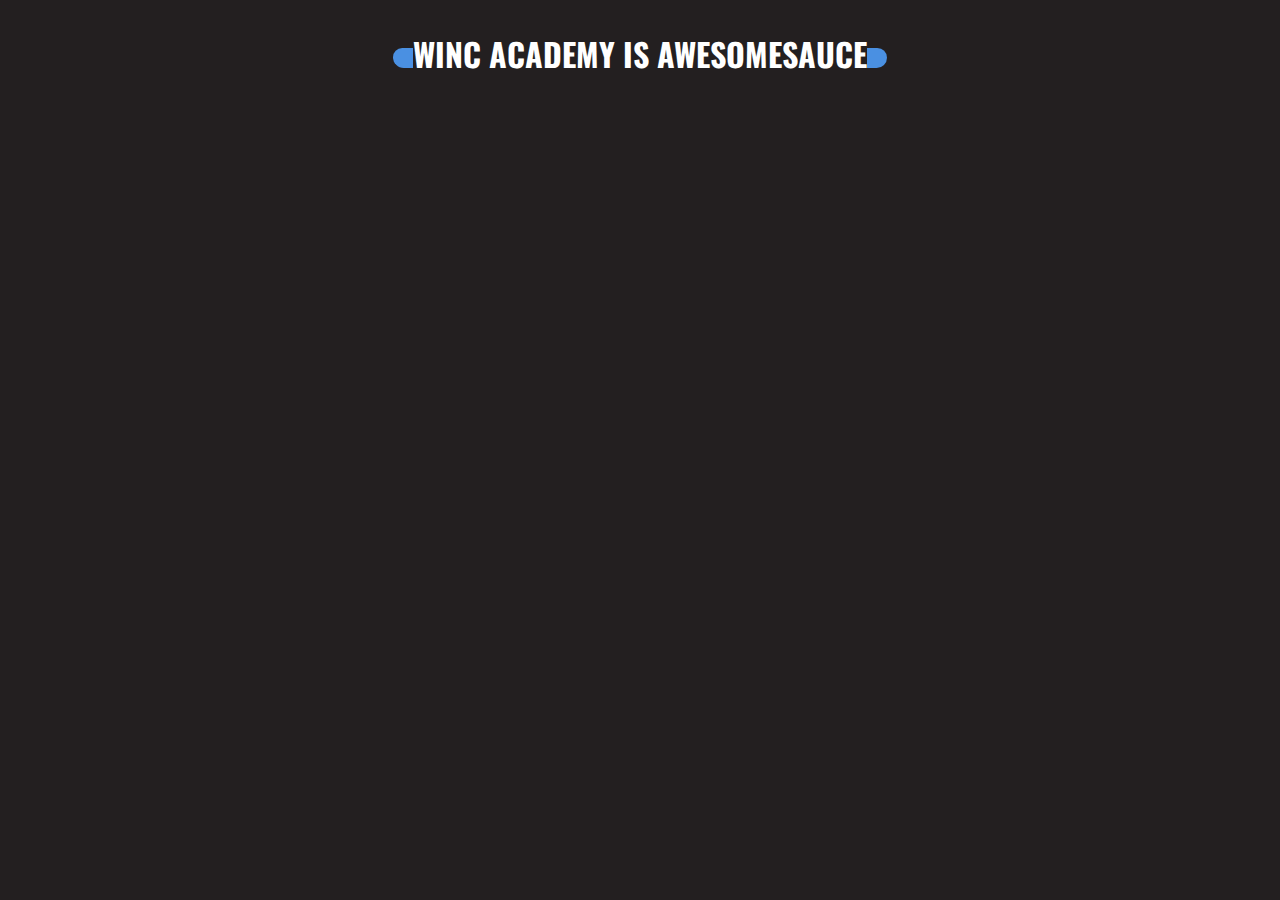
<file: Opdracht_013/index.html>
<!DOCTYPE html>
<html lang="en">
  <head>
    <meta charset="UTF-8" />
    <meta http-equiv="X-UA-Compatible" content="IE=edge" />
    <meta name="viewport" content="width=device-width, initial-scale=1.0" />
    <link rel="stylesheet" type="text/css" href="styles.css" />

    <title>CSS Pseudo elements</title>
  </head>
  <body>
    <h1>Winc Academy is awesomesauce</h1>
  </body>
</html>
</file>
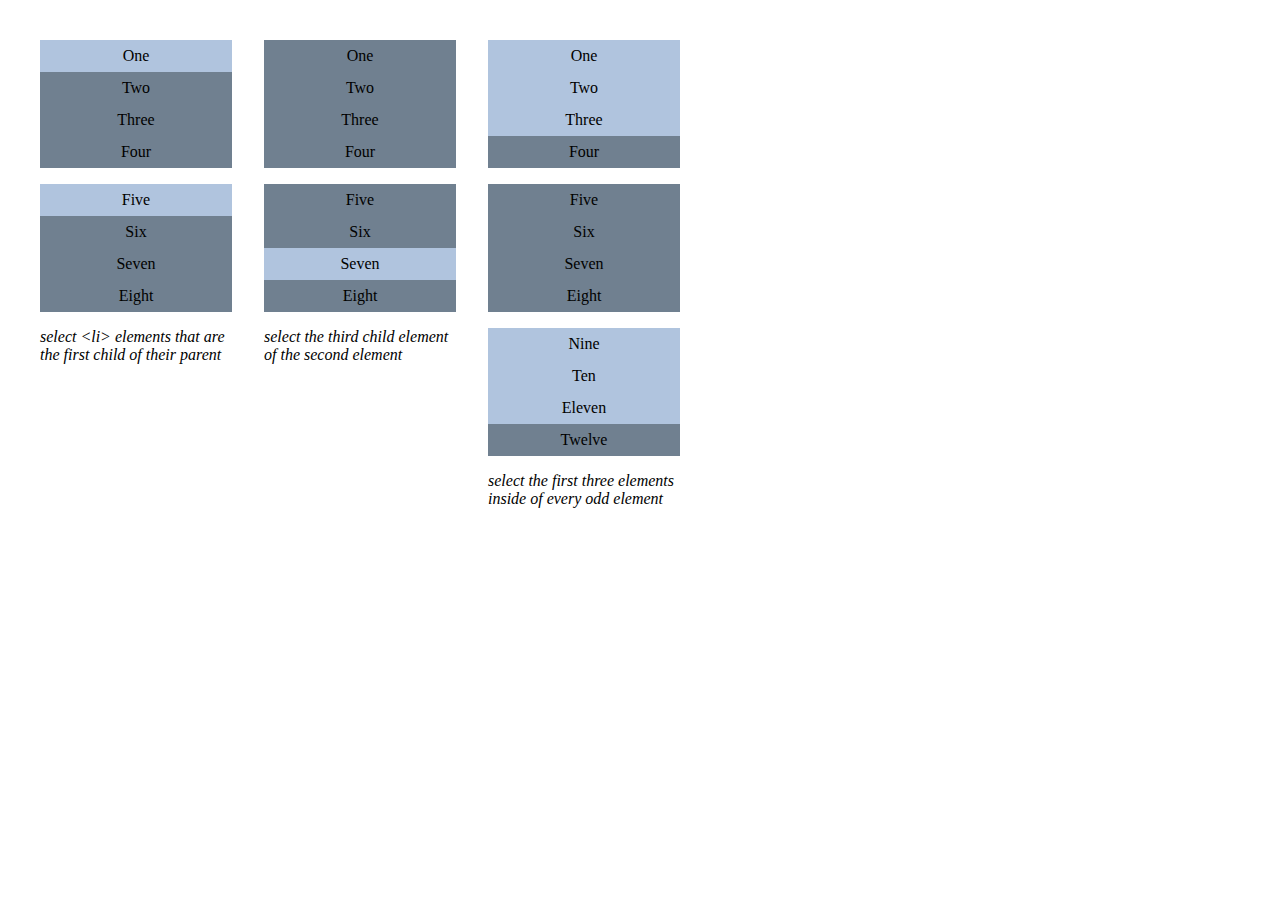
<file: Opdracht_014/index.html>
<!DOCTYPE html>
<html lang="en">
  <head>
    <meta charset="UTF-8" />
    <meta http-equiv="X-UA-Compatible" content="IE=edge" />
    <meta name="viewport" content="width=device-width, initial-scale=1.0" />
    <link rel="stylesheet" type="text/css" href="styles.css" />
    <title>Psuedo Classes nth Child</title>
  </head>
  <body>
    <div class="one">
      <ul>
        <li>One</li>
        <li>Two</li>
        <li>Three</li>
        <li>Four</li>
      </ul>
      <ol>
        <li>Five</li>
        <li>Six</li>
        <li>Seven</li>
        <li>Eight</li>
      </ol>
      <i>select &lt;li&gt; elements that are the first child of their parent</i>
    </div>

    <div class="two">
      <ul>
        <li>One</li>
        <li>Two</li>
        <li>Three</li>
        <li>Four</li>
      </ul>
      <ol>
        <li>Five</li>
        <li>Six</li>
        <li>Seven</li>
        <li>Eight</li>
      </ol>
      <i>select the third child element of the second element</i>
    </div>

    <div class="three">
      <ul>
        <li>One</li>
        <li>Two</li>
        <li>Three</li>
        <li>Four</li>
      </ul>
      <ol>
        <li>Five</li>
        <li>Six</li>
        <li>Seven</li>
        <li>Eight</li>
      </ol>
      <ul>
        <li>Nine</li>
        <li>Ten</li>
        <li>Eleven</li>
        <li>Twelve</li>
      </ul>
      <i>select the first three elements inside of every odd element</i>
    </div>
  </body>
</html>
</file>
<file: Opdracht_013/styles.css>
@import url("https://fonts.googleapis.com/css?family=Oswald:700");

body     {
  background:#231F20;
  text-align:center;
}

h1         {
  color:#FFF;
  font-family:'Oswald';
  font-weight:700;
  position:relative;  
  margin:30px auto;
  text-transform:uppercase;
  width:550px;
}

h1::before{
    content: '';
    background:#4A90E2;
    display:inline-block;
    width:20px;
    height:20px;
    position:relative;
    
    border-radius:border-radius: 93px 0px 0px 110px;
    -moz-border-radius: 93px 0px 0px 110px;
    -webkit-border-radius: 93px 0px 0px 110px;
    border: 0px solid #000000;
    
}

h1::after{
    content: ' ';
    background:#4A90E2;
    display:inline-block;
    height: 20px;
    width:20px;
    position:relative;
    border-radius: 0px 86px 92px 0px;
-moz-border-radius: 0px 86px 92px 0px;
-webkit-border-radius: 0px 86px 92px 0px;
border: 0px solid #000000;

}
</file>
<file: Opdracht_014/styles.css>
body {
  padding: 1em 2em;
}

ul,
ol {
  list-style: none;
  padding: 0;
}
li {
  text-align: center;
  line-height: 2;
  background: slategrey;
}
div {
  width: 12em;
  float: left;
  margin-right: 2em;
}
hr {
  clear: both;
  padding-top: 1em;
  border: 0;
  border-bottom: 1px solid grey;
}

// maak je selectors hier. Gebruik het volgende achtergrondkleur: lightsteelblue;

div:before {
  font-family: monospace;
  white-space: nowrap;
  font-size: 12px;
}

.one ul li:nth-child(1) {
  background: lightsteelblue;
}

.one ol li:nth-child(1) {
  background: lightsteelblue;
}

.two ol li:nth-child(3) {
  background: lightsteelblue;
}

.three ul li:nth-child(-n + 3) {
  background: lightsteelblue;
}

.three ul ol ul li:nth-child(-n + 3) {
  background: lightsteelblue;
}
</file>
